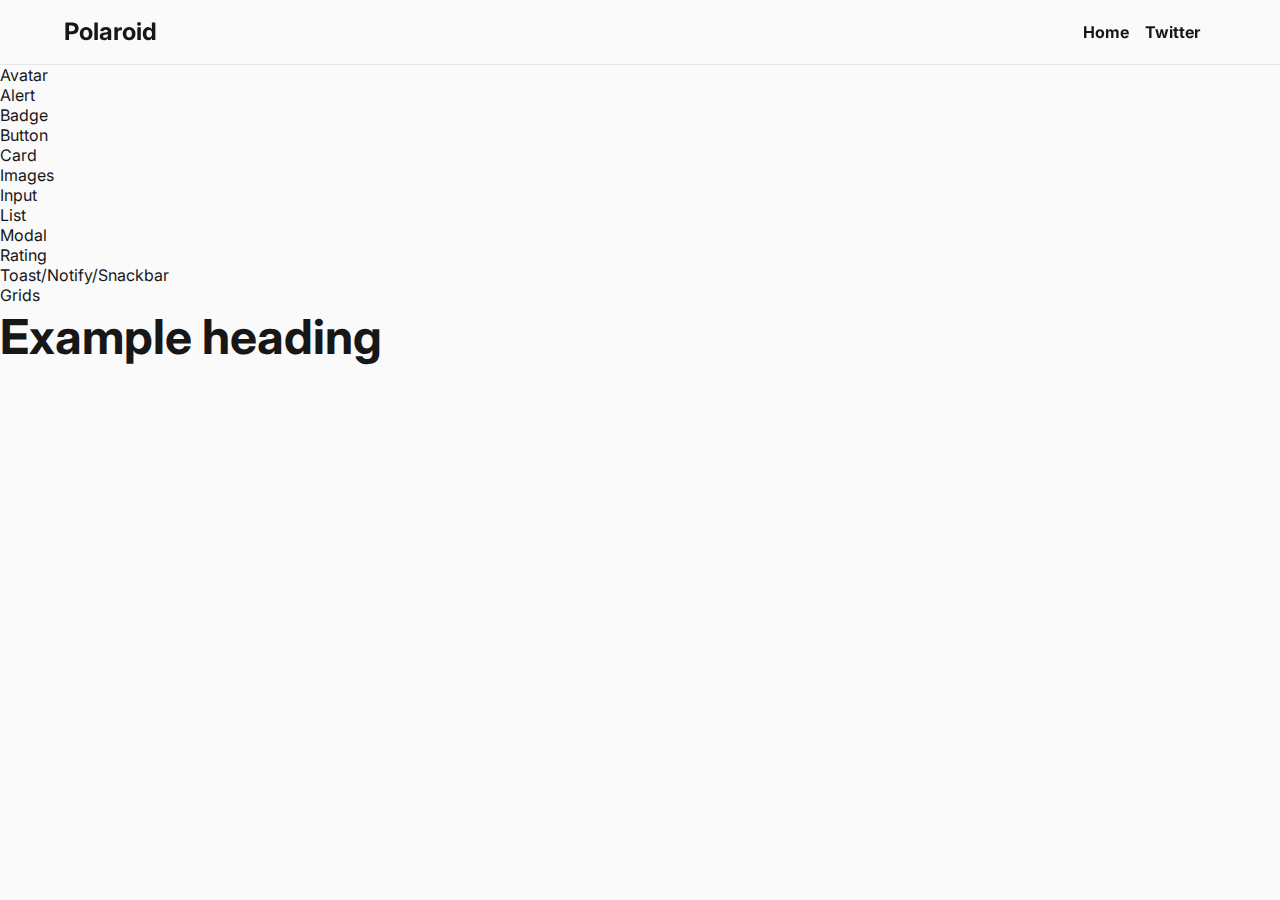
<file: documentation/index.html>
<!DOCTYPE html>
<html lang="en">

<head>
    <meta charset="UTF-8" />
    <meta http-equiv="X-UA-Compatible" content="IE=edge" />
    <meta name="viewport" content="width=device-width, initial-scale=1.0" />
    <link rel="stylesheet" href="docs.css" />
    <title>Polaroid | Get Started!</title>
</head>

<body>
    <div class="container">
        <header class="header spacing flex-row items-center wrap py-2 px-8 sticky top-0 z-1 w-100">
            <a href="home.html">
                <h3>Polaroid</h3>
            </a>
            <ul class="lists flex-row items-center font-bold">
                <li class="mr-2 list-item"><a class="link" href="home.html">Home</a></li>
                <li class="mr-2 list-item"><a class="link" href="https://twitter.com/@rohanmathur91"
                        target="_blank">Twitter</a></li>
            </ul>
        </header>
        <aside class="component-list">
            <ul>
                <li><a href="#">Avatar</a></li>
                <li><a href="#">Alert</a></li>
                <li><a href="#">Badge</a></li>
                <li><a href="#">Button</a></li>
                <li><a href="#">Card</a></li>
                <li><a href="#">Images</a></li>
                <li><a href="#">Input</a></li>
                <li><a href="#">List</a></li>
                <li><a href="#">Modal</a></li>
                <li><a href="#">Rating </a></li>
                <li><a href="#">Toast/Notify/Snackbar</a></li>
                <li><a href="#">Grids</a></li>
            </ul>
        </aside>
        <main class="component-container">
            <h1>Example heading</h1>
        </main>
    </div>
</body>

</html>
</file>
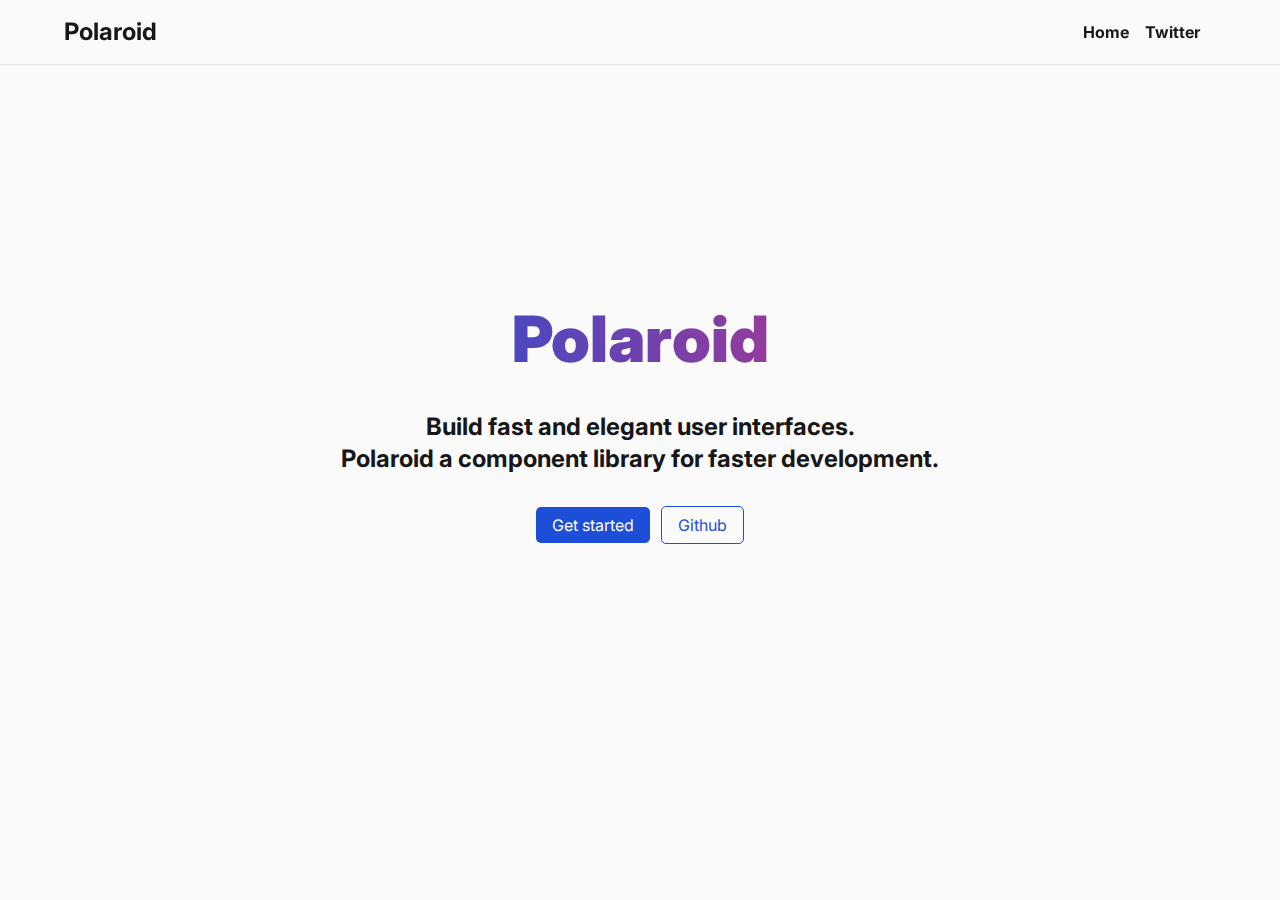
<file: documentation/home.html>
<!DOCTYPE html>
<html lang="en">

<head>
    <meta charset="UTF-8" />
    <meta http-equiv="X-UA-Compatible" content="IE=edge" />
    <meta name="viewport" content="width=device-width, initial-scale=1.0" />
    <link rel="stylesheet" href="docs.css" />
    <title>⚒ Polaroid | Home</title>
</head>

<body>
    <header class="header spacing flex-row items-center wrap py-2 px-8 sticky top-0 z-1 w-100">
        <a href="home.html">
            <h3>Polaroid</h3>
        </a>
        <ul class="lists flex-row items-center font-bold">
            <li class="mr-2 list-item"><a class="link" href="home.html">Home</a></li>
            <li class="mr-2 list-item"><a class="link" href="https://twitter.com/@rohanmathur91"
                    target="_blank">Twitter</a></li>
        </ul>
    </header>

    <main class="home">
        <section class="spacing flex-row flex-center h-screen-80 w-screen-100 m-auto">
            <div class="text-center mx-6">
                <h1 class="text-xlg mb-5 invert font-black">Polaroid</h1>
                <h3>Build fast and elegant user interfaces.</h3>
                <h3>Polaroid a component library for faster development.</h3>
                <div class="mt-4 p-1">
                    <a class="cta mt-1 py-1 px-2 mr-1 rounded-sm cta__primary" href="index.html">Get started</a>
                    <a class="cta mt-1 py-1 px-2 rounded-sm cta__secondary"
                        href="https://github.com/rohanmathur91/css-component-library" target="_blank">Github</a>
                </div>
            </div>
        </section>

        <!-- <section id="installation" class="h-screen-80">
            <h3>
                Installation
            </h3>
            <iframe class="overflow-auto"
                src="https://carbon.now.sh/embed?bg=rgba%28250%2C250%2C250%2C1%29&t=seti&wt=none&l=auto&width=768&ds=true&dsyoff=0px&dsblur=0px&wc=true&wa=false&pv=50px&ph=55px&ln=false&fl=1&fm=Cascadia+Code&fs=14.5px&lh=133%25&si=false&es=2x&wm=false&code=%253Clink%2520rel%253D%2522stylesheet%2522%2520href%253D%2522https%253A%252F%252Futilities91.netlify.app%252Fstyles.css%2522%253E"
                style="width: 768px; height: 176px; border:0; transform: scale(1); overflow:hidden;"
                sandbox="allow-scripts allow-same-origin">
            </iframe>
        </section> -->
    </main>
    </div>
</body>

</html>
</file>
<file: documentation/docs.css>
@import url("https://fonts.googleapis.com/css2?family=Inter:wght@400;700;900&display=swap");
@import url("../styles.css");

:root {
	--gray: #e5e5e5;
	--white: #fff;
	--black: #171717;
	--blue: #1d4ed8;
	--purple: #c13584;
	--text-hover: #3b82f6;
	--text-active: #262626;
	--background-color: #fafafa;
	--navigation-background: rgba(250, 250, 250, 0.5);
}

body {
	font-family: "Inter", sans-serif;
	color: var(--black);
	background-color: var(--background-color);
}

.invert {
	background-clip: text;
	-webkit-background-clip: text;
	-webkit-text-fill-color: transparent;
	background-image: linear-gradient(90deg, var(--blue), var(--purple));
}

.highlight {
	background-color: var(--gray);
}

.lists {
	margin-left: auto;
}

.link:hover {
	color: var(--blue);
}

.header {
	backdrop-filter: blur(8px);
	border-bottom: 1px solid var(--gray);
	background-color: var(--navigation-background);
}

.home {
	max-width: 100rem;
}

/* cta */
.cta,
.link {
	transition: all 0.3s ease;
}

.cta__primary {
	color: var(--white);
	background-color: var(--blue);
}

.cta__secondary {
	border: 1px solid var(--blue);
}

.cta__primary:hover {
	background-color: var(--text-hover);
}

.cta__secondary {
	color: var(--blue);
}

.cta__secondary:hover {
	color: var(--white);
	background-color: var(--text-hover);
}

@media screen and (max-width: 700px) {
	.spacing {
		padding-left: 2rem;
		padding-right: 2rem;
	}
}
</file>
